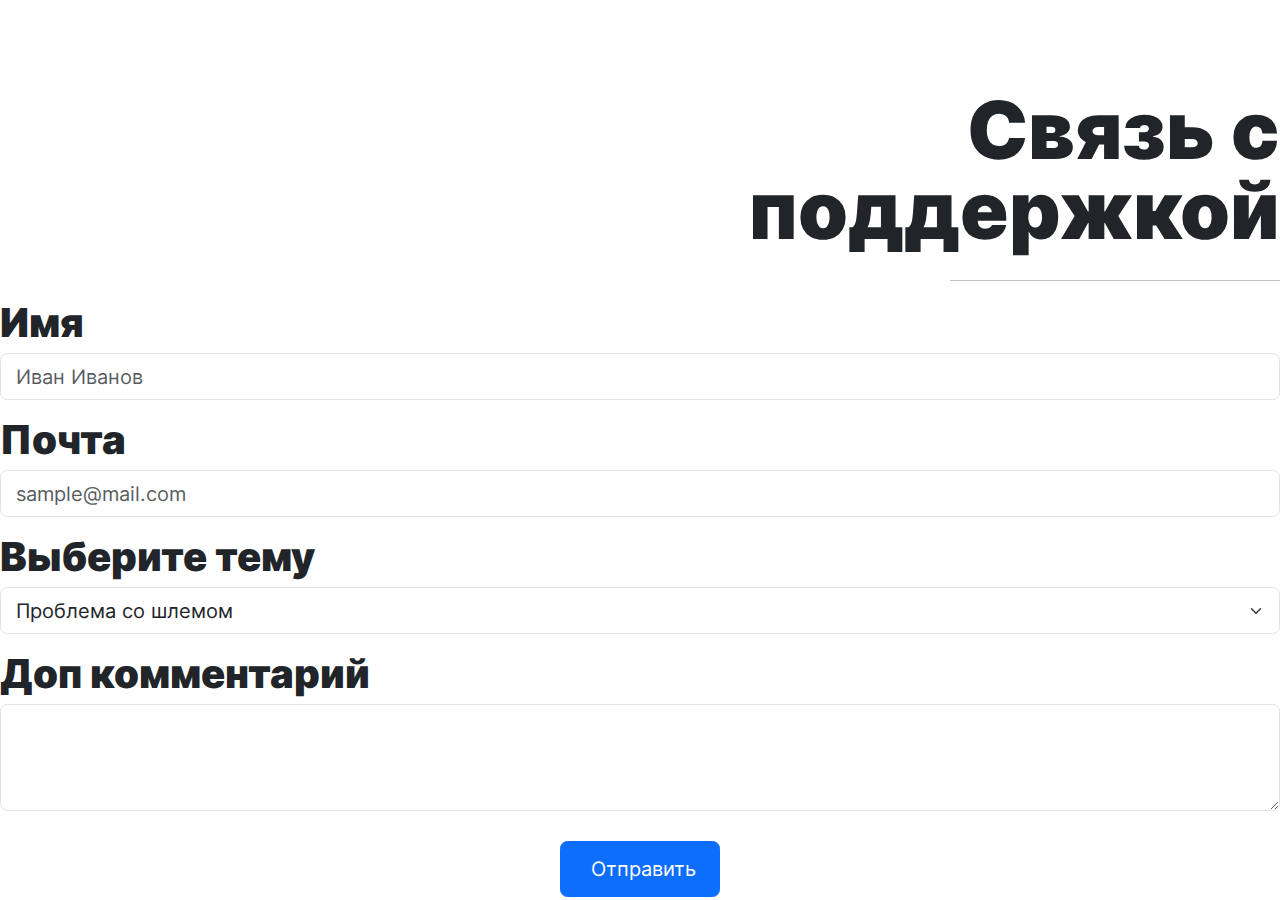
<file: support.html>
<!DOCTYPE html>
<html lang="en">

<head>
    <meta charset="UTF-8">
    <meta name="viewport" content="width=device-width, initial-scale=1.0">
    <title>VR Quest</title>
    <link href="https://cdn.jsdelivr.net/npm/bootstrap@5.3.1/dist/css/bootstrap.min.css" rel="stylesheet">
    <link rel="stylesheet" href="style.css">
    <link rel="icon" href="img/favicon.ico">

</head>

<body>
    <form class="support support-container">
        <div class="support__title-container">
            <h1 class="support__title">Связь с<br> поддержкой</h1>
            <hr>
        </div>

        <div class="mb-3">
            <label for="support__name" class="form-label support__label">Имя</label>
            <input type="text" class="form-control support__input" id="support__name" placeholder="Иван Иванов">
        </div>

        <div class="mb-3">
            <label for="support__email" class="form-label support__label">Почта</label>
            <input type="email" class="form-control support__input" id="support__email" placeholder="sample@mail.com">
        </div>

        <div class="mb-3">
            <label for="support__select" class="form-label support__label">Выберите тему</label>
            <select class="form-select" id="support__select">
                <option selected value="helmet">Проблема со шлемом</option>
                <option value="delivery">Проблема с доставкой</option>
                <option value="exploitation">Проблема при использовании шлема</option>
                <option value="service">Рекомендации по обслуживанию</option>
                <option value="faq">Общие вопросы</option>
                <option value="report">Жалобы и предложения</option>
            </select>
        </div>

        <div class="mb-3">
            <label for="support__textarea" class="form-label support__label">Доп комментарий</label>
            <textarea class="form-control support__textarea" id="support__textarea" rows="3"></textarea>
        </div>


        <a class="btn btn-primary" href="index.html">Отправить</a>

    </form>
</body>

</html>
</file>
<file: style.css>
@import url(css/var.css);
@import url(css/default.css);
@import url(css/base.css);
</file>
